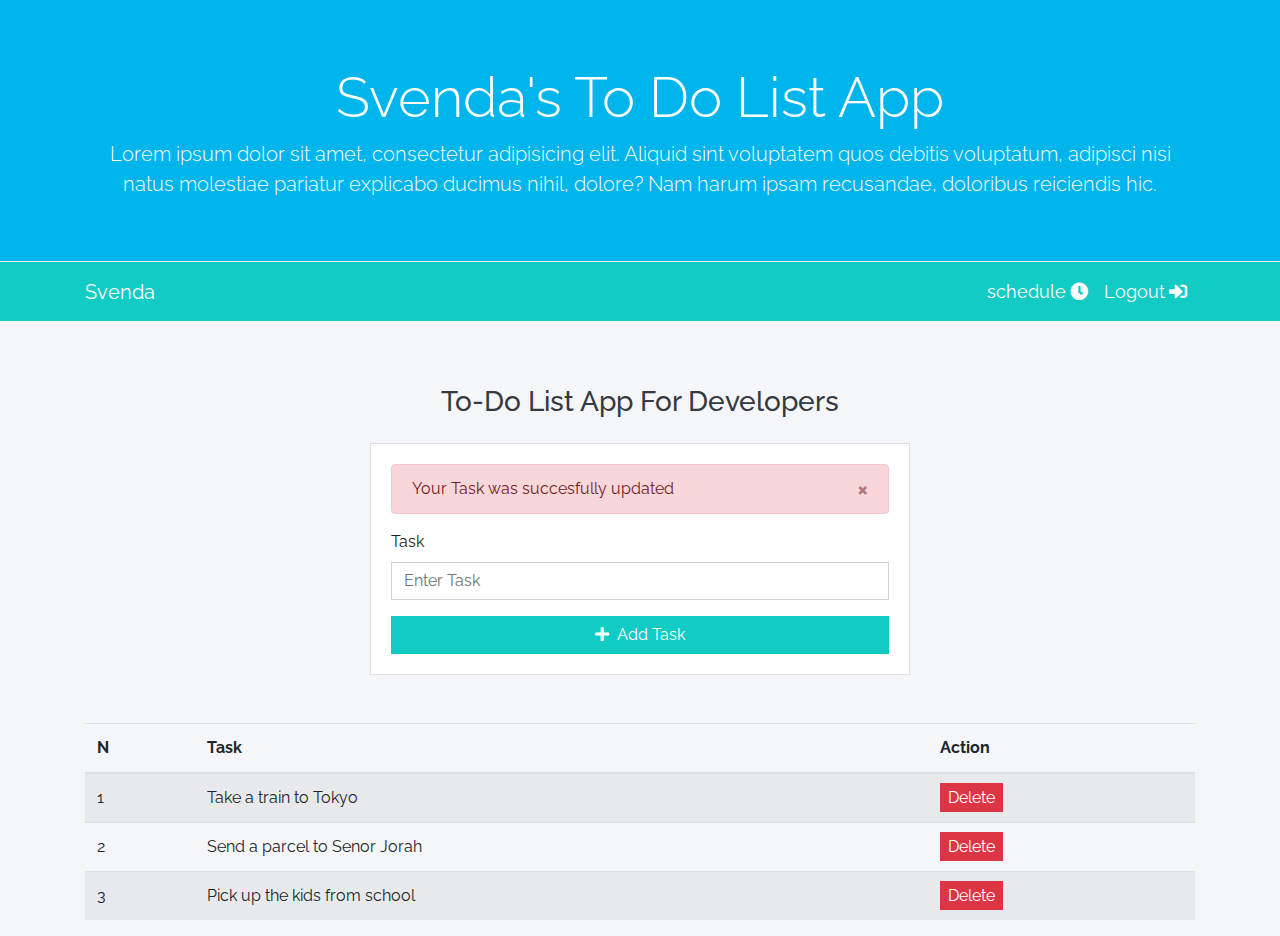
<file: index.html>
<!DOCTYPE html>
<html lang="en">
<head>
    <!-- Required meta tags -->
    <meta charset="utf-8" />
    <meta name="viewport" content="width=device-width, initial-scale=1"/>

    <!-- Bootstrap CSS -->
    <link rel="stylesheet" type="text/css" href="assets/css/bootstrap.css"/>
    <!-- Custom fonts -->
    <link rel="stylesheet" href="https://fonts.googleapis.com/css?family=Raleway"/>
    <!-- Font Awesome -->
    <link rel="stylesheet" href="assets/fontawesome/css/all.min.css"/>
    <!-- jQuery first, then Bootstrap JS -->
    <script type="text/javascript" src="assets/js/jquery-3.3.1.min.js"></script>
    <script type="text/javascript" src="assets/js/bootstrap.js"></script>
    <script type="assets/js/main.js"></script>
    <!-- CSS -->
    <link rel="stylesheet" href="assets/css/style.css" />

    <title>To-Do-List Application</title>
</head>
<body>
  <!-------Header Start------->
  <div class="jumbotron jumbotron-fluid" id="jumbotron-header">
     <div class="container">
       <!---------Header Info Start  -------->
       <div class="row">
         <div class="col-md-12 col-xs-12 text-center">
           <h1 class="display-4">Svenda's To Do List App</h1>
           <p class="lead">Lorem ipsum dolor sit amet, consectetur adipisicing elit. Aliquid sint voluptatem quos debitis voluptatum, adipisci nisi natus molestiae pariatur explicabo ducimus nihil, dolore? Nam harum ipsam recusandae, doloribus reiciendis hic.</p>
         </div>
       </div>
       <!---------Header Info End  -------->
     </div>
  </div>
<!-------Header End------->

<!---------Navbar Start ------->
<nav class="navbar navbar-expand-sm nav-area navbar-dark" id="nav-section">
  <div class="container">
<a class="navbar-brand" href="#">Svenda</a>
<button class="navbar-toggler" type="button" data-toggle="collapse" data-target="#navbarNav" aria-controls="navbarNav" aria-expanded="false" aria-label="Toggle navigation">
  <span class="navbar-toggler-icon"></span>
</button>
<div class="collapse navbar-collapse" id="navbarNav">
  <ul class="navbar-nav ml-auto">
    <li class="nav-item">
          <a class="nav-link" href="schedule.html">schedule<i class="fas fa-clock ml-1"></i></a>
        </li>
        <li class="nav-item">
          <a class="nav-link" href="#">Logout<i class="fas fa-sign-in-alt ml-1"></i></a>
    </li>
  </ul>
</div>
</div>
</nav>
<!---------Navbar End  -------->

<!-------To Do Area Start ------->
<div class="container">
       <div class="row mt-5">
          <div class="col-md-6 m-auto">
          <h3 class="text-center mt-3 mb-4 text-dark">To-Do List App For Developers</h3>
            <div class="card">
               <div class="card-body">
                  <form method="" action="">
                     <p class="alert alert-danger alert-dismissible fade show" role="alert" p-2"> Your Task was succesfully updated
                       <button type="button" class="close" data-dismiss="alert" aria-label="Close">
                        <span aria-hidden="true">&times;</span>
                       </button>
                    </p>
                     <div class="form-group">
                       <label for="formGroupExampleInput">Task</label>
                         <input type="text" name="task" class="form-control task_input" id="formGroupExampleInput" placeholder="Enter Task" >
                    </div>
                    <button type="submit" name="submit" class="btn btn-block add-btn"><i class="fas fa-plus mr-2"></i>Add Task</button>
                  </form>
              </div>
            </div>
         </div>
       </div>
    </div>

    <div class="container mt-5">
    <table class="table table-striped">
  <thead>
    <tr>
      <th scope="col">N</th>
      <th scope="col">Task</th>
      <th scope="col">Action</th>
    </tr>
  </thead>

  <tbody>
    <tr>
      <td>1</td>
      <td class="task">Take a train to Tokyo</td>
      <td class=""><a href="" class="btn-danger btn-del">Delete</a></td>
    </tr>
    <tr>
      <td>2</td>
      <td class="task">Send a parcel to Senor Jorah</td>
      <td class=""><a href="" class="btn-danger btn-del">Delete</a></td>
    </tr>
    <tr>
      <td>3</td>
      <td class="task">Pick up the kids from school</td>
      <td class=""><a href="" class="btn-danger btn-del">Delete</a></td>
    </tr>
  </tbody>
</table>

</div>
<!-------To Do Area End ------->
  </body>
</html>
</file>
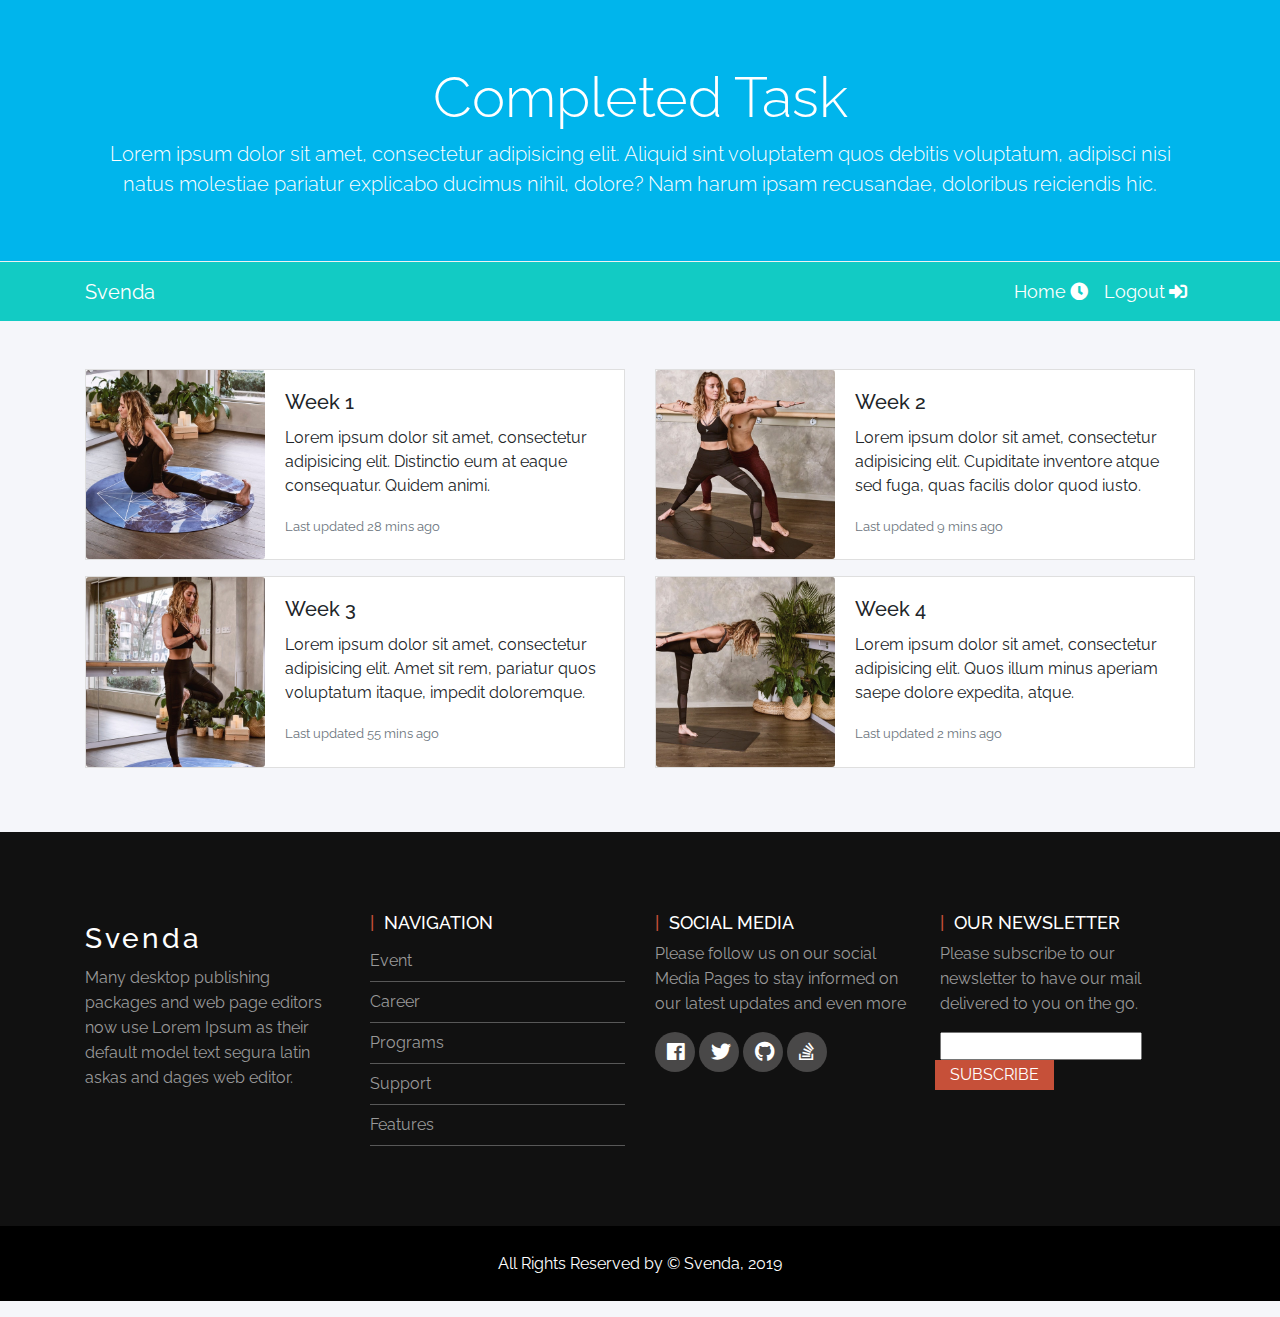
<file: schedule.html>
<!DOCTYPE html>
<html lang="en">
<head>
    <!-- Required meta tags -->
    <meta charset="utf-8" />
    <meta name="viewport" content="width=device-width, initial-scale=1"/>

    <!-- Bootstrap CSS -->
    <link rel="stylesheet" type="text/css" href="assets/css/bootstrap.css"/>
    <!-- Custom fonts -->
    <link rel="stylesheet" href="https://fonts.googleapis.com/css?family=Raleway"/>
    <!-- Font Awesome -->
    <link rel="stylesheet" href="assets/fontawesome/css/all.min.css"/>
    <!-- jQuery first, then Bootstrap JS -->
    <script type="text/javascript" src="assets/js/jquery-3.3.1.min.js"></script>
    <script type="text/javascript" src="assets/js/bootstrap.js"></script>
    <script type="assets/js/main.js"></script>
    <!-- CSS -->
    <link rel="stylesheet" href="assets/css/style.css" />

    <title>To-Do-List Application</title>
</head>
<body>
<!-------Header Start------->
<div class="jumbotron jumbotron-fluid" id="jumbotron-header">
   <div class="container">
     <!---------Header Info Start  -------->
     <div class="row">
       <div class="col-md-12 col-xs-12 text-center">
         <h1 class="display-4">Completed Task</h1>
         <p class="lead">Lorem ipsum dolor sit amet, consectetur adipisicing elit. Aliquid sint voluptatem quos debitis voluptatum, adipisci nisi natus molestiae pariatur explicabo ducimus nihil, dolore? Nam harum ipsam recusandae, doloribus reiciendis hic.</p>
       </div>
     </div>
     <!---------Header Info End  -------->
   </div>
</div>
<!-------Header End------->

<!---------Navbar Start ------->
<nav class="navbar navbar-expand-sm nav-area navbar-dark" id="nav-section">
  <div class="container">
<a class="navbar-brand" href="#">Svenda</a>
<button class="navbar-toggler" type="button" data-toggle="collapse" data-target="#navbarNav" aria-controls="navbarNav" aria-expanded="false" aria-label="Toggle navigation">
  <span class="navbar-toggler-icon"></span>
</button>
<div class="collapse navbar-collapse" id="navbarNav">
  <ul class="navbar-nav ml-auto">
    <li class="nav-item">
          <a class="nav-link" href="index.html">Home<i class="fas fa-clock ml-1"></i></a>
        </li>
        <li class="nav-item">
          <a class="nav-link" href="#">Logout<i class="fas fa-sign-in-alt ml-1"></i></a>
    </li>
  </ul>
</div>
</div>
</nav>
<!---------Navbar End  -------->

<!-------Schedule Area Start ------->
<div class="container mt-5">
  <div class="row">
    <div class="col-md-6">
      <div class="card mb-3" style="max-width: 540px;">
  <div class="row no-gutters">
    <div class="col-md-4">
      <img src="images/week-one.jpg" class="card-img" alt="...">
    </div>
    <div class="col-md-8">
      <div class="card-body">
        <h5 class="card-title">Week 1</h5>
        <p class="card-text">Lorem ipsum dolor sit amet, consectetur adipisicing elit. Distinctio eum at eaque consequatur. Quidem animi.</p>
        <p class="card-text"><small class="text-muted">Last updated 28 mins ago</small></p>
      </div>
    </div>
  </div>
</div>
    </div>
    <div class="col-md-6">
      <div class="card mb-3" style="max-width: 540px;">
  <div class="row no-gutters">
    <div class="col-md-4">
      <img src="images/week-two.jpg" class="card-img" alt="...">
    </div>
    <div class="col-md-8">
      <div class="card-body">
        <h5 class="card-title">Week 2</h5>
        <p class="card-text">Lorem ipsum dolor sit amet, consectetur adipisicing elit. Cupiditate inventore atque sed fuga, quas facilis dolor quod iusto.</p>
        <p class="card-text"><small class="text-muted">Last updated 9 mins ago</small></p>
      </div>
    </div>
  </div>
</div>
    </div>
  </div>

  <div class="row">
    <div class="col-md-6">
      <div class="card mb-3" style="max-width: 540px;">
  <div class="row no-gutters">
    <div class="col-md-4">
      <img src="images/week-three.jpg" class="card-img" alt="...">
    </div>
    <div class="col-md-8">
      <div class="card-body">
        <h5 class="card-title">Week 3</h5>
        <p class="card-text">Lorem ipsum dolor sit amet, consectetur adipisicing elit. Amet sit rem, pariatur quos voluptatum itaque, impedit doloremque.</p>
        <p class="card-text"><small class="text-muted">Last updated 55 mins ago</small></p>
      </div>
    </div>
  </div>
</div>
    </div>
    <div class="col-md-6">
      <div class="card mb-3" style="max-width: 540px;">
  <div class="row no-gutters">
    <div class="col-md-4">
      <img src="images/week-four.jpg" class="card-img" alt="...">
    </div>
    <div class="col-md-8">
      <div class="card-body">
        <h5 class="card-title">Week 4</h5>
        <p class="card-text">Lorem ipsum dolor sit amet, consectetur adipisicing elit. Quos illum minus aperiam saepe dolore expedita, atque.</p>
        <p class="card-text"><small class="text-muted">Last updated 2 mins ago</small></p>
      </div>
    </div>
  </div>
</div>
    </div>
  </div>
</div>

<!-------Schedule Area End --------->

<!---------Footer Section Start------->
 <div class="footer-top mt-5" id="footer">
   <div class="container">
     <div class="row">
       <div class="col-md-3 col-sm-6 col-xs-12 segment-one md-mb-30 sm-mb-30">
         <h3>Svenda</h3>
         <p>Many desktop publishing packages and web page editors now use Lorem Ipsum as their default model text segura latin askas and dages web editor.</p>
       </div>
       <div class="col-md-3 col-sm-6 col-xs-12 segment-two md-mb-30 sm-mb-30">
         <h2>Navigation</h2>
         <ul>
           <li><a href="">Event</a></li>
           <li><a href="">Career</a></li>
           <li><a href="">Programs</a></li>
           <li><a href="">Support</a></li>
           <li><a href="">Features</a></li>
         </ul>
       </div>
       <div class="col-md-3 col-sm-6 col-xs-12 segment-three sm-mb-30">
         <h2>Social Media</h2>
         <p>Please follow us on our social Media Pages to stay informed on our latest updates and even more</p>
         <a href=""><i class="fab fa-facebook"></i></a>
         <a href=""><i class="fab fa-twitter"></i></a>
         <a href=""><i class="fab fa-github"></i></a>
         <a href=""><i class="fab fa-stack-overflow"></i></a>
       </div>
       <div class="col-md-3 col-sm-6 col-xs-12 segment-four sm-mb-30">
         <h2>Our Newsletter</h2>
         <p>Please subscribe to our newsletter to have our mail delivered to you on the go.</p>
         <form>
         <input type="email">
         <input type="submit" value="Subscribe">
         </form>
       </div>

     </div>
   </div>
 </div>
 <p class="footer-bottom-text text-white">All Rights Reserved by &copy; Svenda, 2019</p>
<!---------Footer Section End------->


</body>
</html>
</file>
<file: assets/css/style.css>
* {
  margin: 0;
  padding: 0;
  box-sizing: border-box;
}

body {
  font-family: "Raleway", sans-serif;
  background: var(--mainGrey);
}

html{
  scroll-behavior: smooth;
}

:root {
  --primaryBlue: #00b5ec;
  --primaryGreen: #00b894;
  --mainWhite: #fff;
  --mainBlack: #333;
  --mainGrey: #f5f6fa;
  --mainRed: #d63031;
  --mainRedd: #eb3b5a;
  --mainGreen: #05a081;
  --mainDarkgreen: #00402e;
  --mainBlue: #2c3e50;
  --mainSkyblue: #00b1e4;
  --mainTurquoise: #12cbc4;
}

#jumbotron-header {
  background-color: var(--primaryBlue);
  color: var(--mainWhite);
}

.navbar {
  border-top: 1px solid #f1f1f1;
}

.navbar li a {
  color: var(--mainWhite) !important;
  font-size: 18px;
}

.navbar li a:hover {
  color: var(--mainBlue) !important;
}

.nav-area{
  background: var(--mainTurquoise);
}

#nav-section {
  margin-top: -50px;
}

/*---------To Do Area Start Start--------*/
.card {
  border-radius: 0px;
}

.form-control {
  border-radius: 0px;
}

.add-btn {
  border-radius: 0px;
  background: var(--mainTurquoise);
  color: #fff;
}

.btn-del {
  padding: 0.3rem 0.5rem;
  border-radius: 0px;
}

.a {
  text-decoration: none;
  font-size: 14px;
}

/*-------To Do Area End  */

/* --------Footer Start------------------ */
#footer p{
  color: #999;
  line-height: 25px;
}

#footer h2,h3{
  color: #fff;
}

#footer h2{
  font-size: 18px;
}

.footer-top{
  background: #111;
  padding: 80px 0;
}

.segment-one h3{
  color: #fff;
  letter-spacing: 3px;
  margin: 10px 0;
}

.segment-two h2{
  color: #fff;
  text-transform: uppercase;
}

.segment-two h2:before {
  content: '|';
  color: #c65039;
  padding-right: 10px;
}

.segment-two ul {
  margin: 0;
  padding: 0;
  list-style: none;
}

.segment-two ul li {
  border-bottom: 1px solid rgba(255, 255, 255, 0.3);
  line-height: 40px;
}

.segment-two ul li a {
  color: #999;
  text-decoration: none;
}

.segment-three h2 {
  color: #fff;
  text-transform: uppercase;
}

.segment-three h2:before {
  content: '|';
  color: #c65039;
  padding-right: 10px;
}

.segment-three a {
  background: #494848;
  width: 40px;
  height: 40px;
  display: inline-block;
  border-radius: 50%;
}

.segment-three a i {
  font-size: 20px;
  color: #fff;
  padding: 10px 12px;
}

.segment-four h2 {
  color: #fff;
  text-transform: uppercase;
}

.segment-four h2:before {
  content: '|';
  color: #c65039;
  padding-right: 10px;
}

.segment-four form input [type=submit] {
  background: #c65039;
  border: none;
  padding: 3px 15px;
  margin-left: -5px;
  color: #fff;
  text-transform: uppercase;
}

.segment-four [type=submit] {
  background: #c65039;
  border: none;
  padding: 3px 15px;
  margin-left: -5px;
  color: #fff;
  text-transform: uppercase;
}

.footer-bottom-text{
  text-align: center;
  background: #000;
  line-height: 75px;
}

/*-------Responsive CSS------*/
@media only screen (min-width: 768px) and (max-width: 991px) {
  .md-mb-30{
    margin-bottom: 30px;
  }

}

@media only screen and (max-width: 767px) {
  .sm-mb-30{
    margin-bottom: 30px;
  }

  .footer-top{
    padding: 50px 0;
  }

}



/*------------Footer End----------------- */



/*---------Home Section End---------*/
@media (max-width: 575.98px) {
  .nav-area{
    background: var(--mainBlue);
  }
 }
</file>
